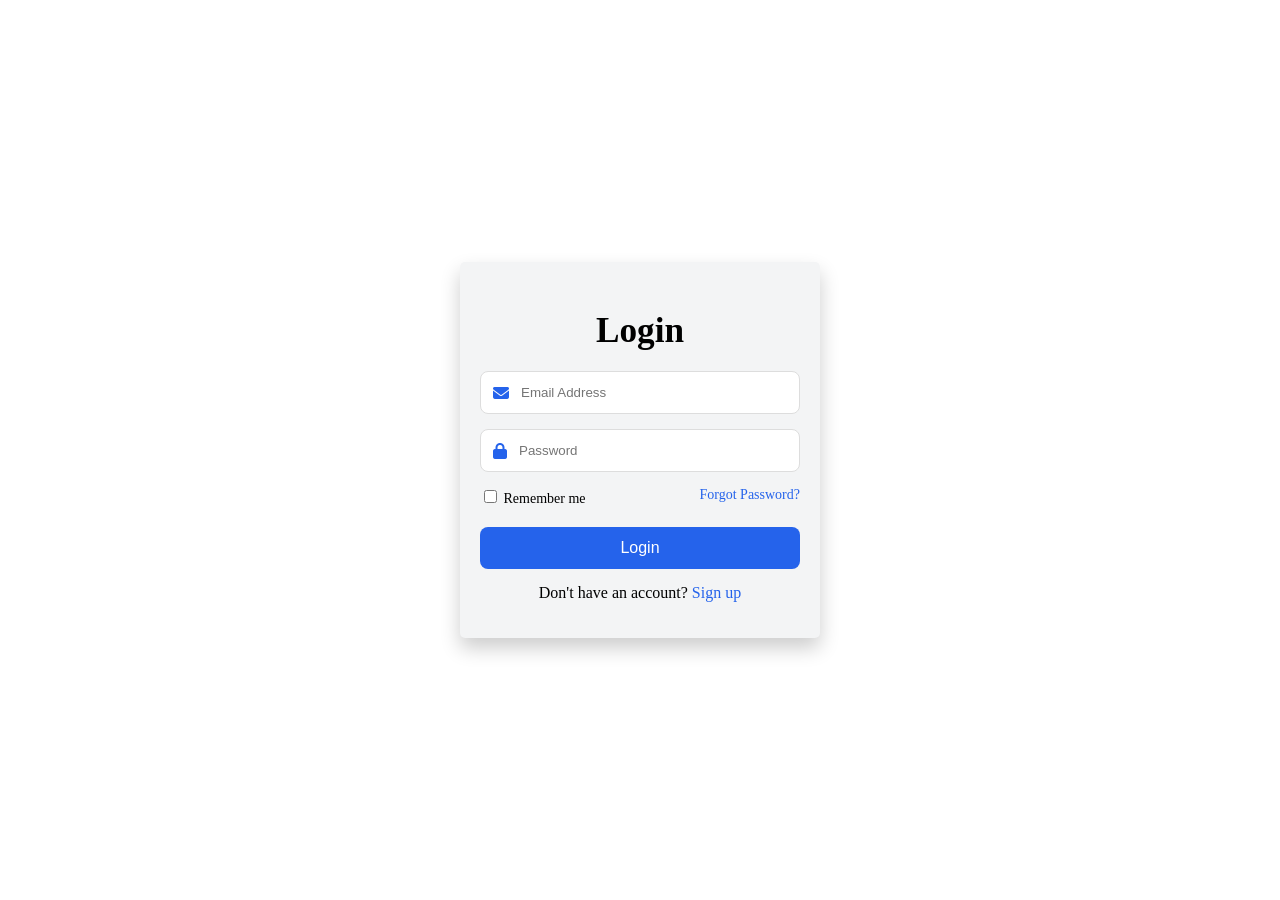
<file: login.html>
<!DOCTYPE html>
<html lang="en">
<head>
    <meta charset="UTF-8">
    <meta name="viewport" content="width=device-width, initial-scale=1.0">
    <title>Login - ElectroHub</title>
    <link rel="stylesheet" href="https://cdnjs.cloudflare.com/ajax/libs/font-awesome/6.5.0/css/all.min.css">
    <link rel="stylesheet" href="css/form.css">
    <link rel="stylesheet" href="css/responsive.css">
</head>

<body>
    <!-- LOGIN CARD -->
    <div class="login-card">

        <h2>Login</h2>
        <form id="loginForm">

            <div class="input-box">
                <i class="fa-solid fa-envelope"></i>
                <input type="email" id="email" placeholder="Email Address" >
            </div>

            <div class="input-box">
                <i class="fa-solid fa-lock"></i>
                <input type="password" id="password" placeholder="Password" >
            </div>

            <div class="options">
                <label>
                    <input type="checkbox"> Remember me
                </label>
                <a href="#">Forgot Password?</a>
            </div>

            <button  type="submit">Login</button>

            <p class="signup">
                Don't have an account? <a href="register.html">Sign up</a>
            </p>

        </form>

    </div>

</div>
<script src="js/form.js"></script>
</body>
</html>
</file>
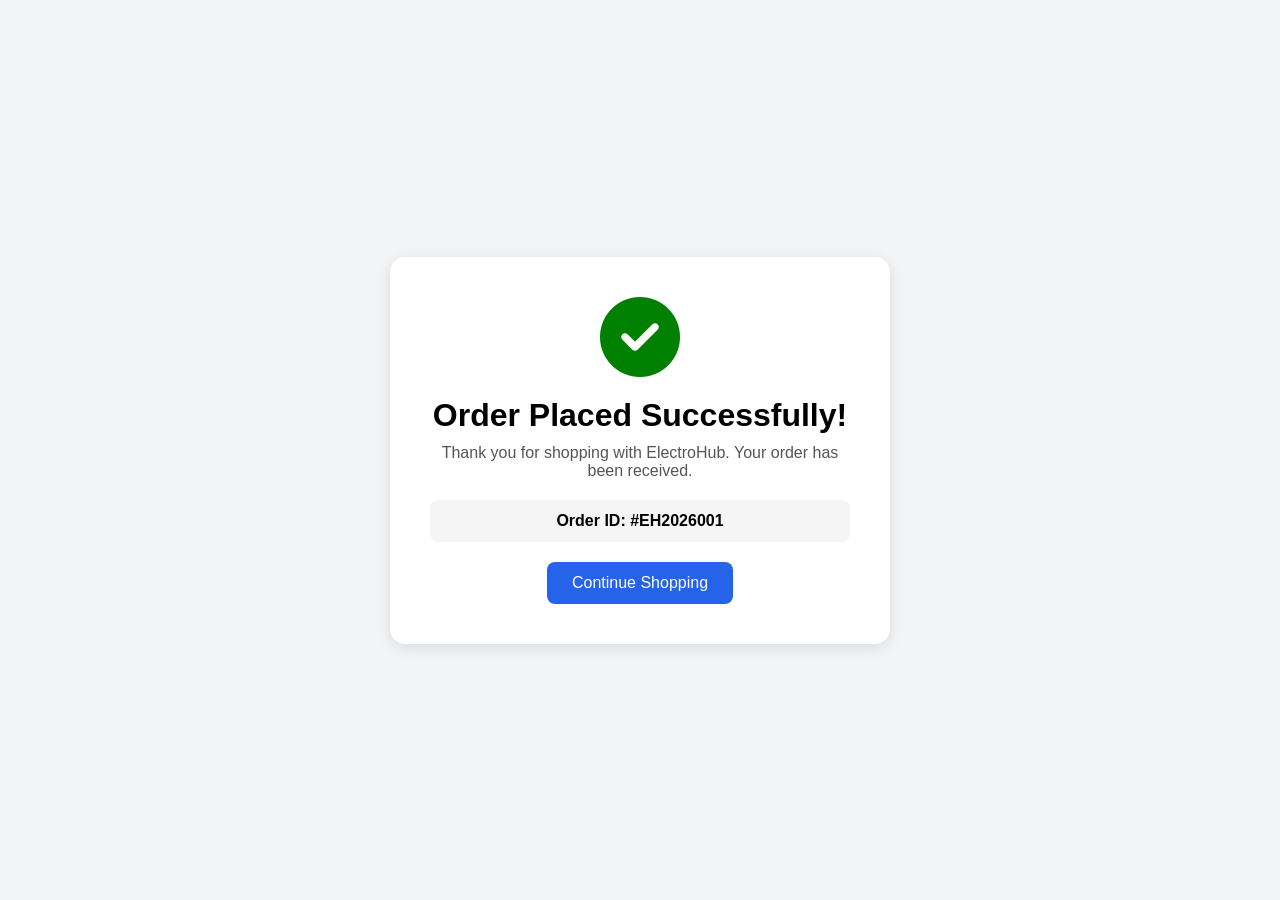
<file: order_success.html>
<!DOCTYPE html>
<html lang="en">
<head>
    <meta charset="UTF-8">
    <meta name="viewport" content="width=device-width, initial-scale=1.0">
    <title>Order Success | ElectroHub</title>

    <link rel="stylesheet" href="https://cdnjs.cloudflare.com/ajax/libs/font-awesome/6.7.2/css/all.min.css">
    <link rel="stylesheet" href="css/order-success.css">
</head>
<body>

    <div class="success-container">

        <i class="fa-solid fa-circle-check success-icon"></i>

        <h1>Order Placed Successfully!</h1>

        <p>
            Thank you for shopping with ElectroHub.
            Your order has been received.
        </p>

        <div class="order-id">
            Order ID: #EH2026001
        </div>

        <a href="index.html" class="btn">
            Continue Shopping
        </a>

    </div>

</body>
</html>
</file>
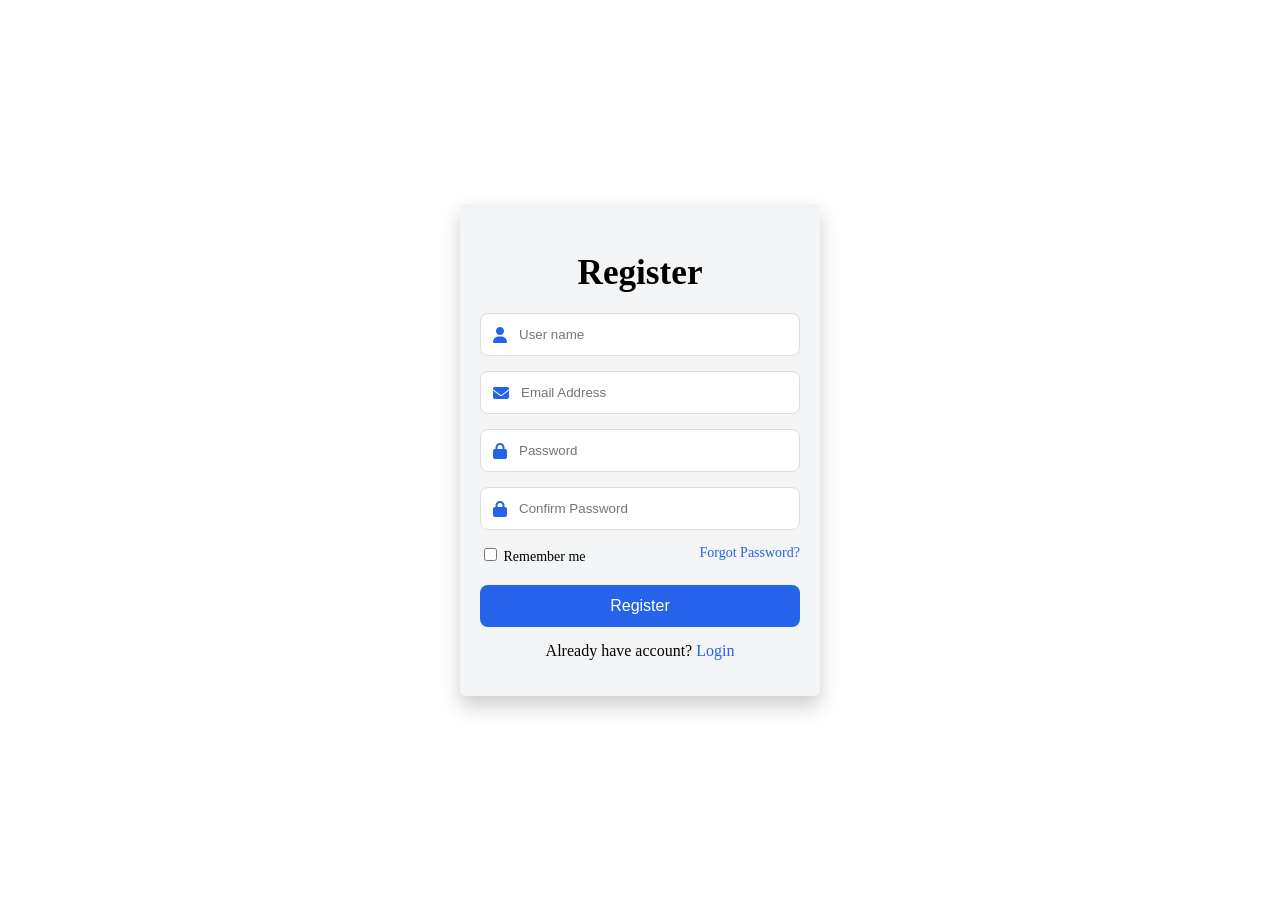
<file: register.html>
<!DOCTYPE html>
<html lang="en">
<head>
    <meta charset="UTF-8">
    <meta name="viewport" content="width=device-width, initial-scale=1.0">
    <title>Register - ElectroHub</title>
    <link rel="stylesheet" href="https://cdnjs.cloudflare.com/ajax/libs/font-awesome/6.5.0/css/all.min.css">
    <link rel="stylesheet" href="css/form.css">
    <link rel="stylesheet" href="css/responsive.css">
</head>
<body>
    <div class="register-card">

        <h2>Register</h2>
        <form id="registerForm">

            <div class="input-box">
                <i class="fa-solid fa-user"></i>
                <input type="username" id="username" placeholder="User name">
            </div>

            <div class="input-box">
                <i class="fa-solid fa-envelope"></i>
                <input type="email" id="email" placeholder="Email Address">
            </div>

            <div class="input-box">
                <i class="fa-solid fa-lock"></i>
                <input type="password" id="password" placeholder="Password">
            </div>
            <div class="input-box">
                <i class="fa-solid fa-lock"></i>
                <input type="confirmpass" id="confirmpass" placeholder="Confirm Password">
            </div>

            <div class="options">
                <label>
                    <input type="checkbox"> Remember me
                </label>
                <a href="#">Forgot Password?</a>
            </div>

            <button type="submit">Register</button>

            <p class="login">
                Already have account? <a href="login.html">Login</a>
            </p>

        </form>

    </div>

    <script src="js/form.js"></script>
</body>
</html>
</file>
<file: css/form.css>
body {
    margin: 0;
    padding: 0;
    height: 100vh;
    display: flex;
    justify-content: center;
    align-items: center;
}


.login-card,
.register-card {
    width: 25vw;
    display: flex;
    padding: 20px;
    border-radius: 5px;
    flex-direction: column;
    justify-content: center;
    background: #f3f4f5;
    box-shadow: 0 10px 20px rgba(0, 0, 0, 0.2);
}

.login-card h2,
.register-card h2 {
    font-size: 2.2em;
    margin-bottom: 20px;
    text-align: center;
}

.input-box {
    display: flex;
    align-items: center;
    background: white;
    border: 1px solid #ddd;
    padding: 12px;
    margin-bottom: 15px;
    border-radius: 8px;
}

.input-box i {
    margin-right: 10px;
    color: #2563eb;
}

.input-box input {
    border: none;
    outline: none;
    width: 100%;
}

/* OPTIONS */
.options {
    display: flex;
    justify-content: space-between;
    font-size: 14px;
    margin-bottom: 20px;
}

.options a {
    text-decoration: none;
    color: #2563eb;
}

button {
    width: 100%;
    padding: 12px;
    border: none;
    background: #2563eb;
    color: white;
    font-size: 16px;
    border-radius: 8px;
    cursor: pointer;
    transition: 0.3s;
}

button:hover {
    background: #2849b8;
}

.signup,
.login {
    margin-top: 15px;
    text-align: center;
}

.signup a,
.login a {
    color: #2563eb;
    text-decoration: none;
}
</file>
<file: css/responsive.css>
@media screen and (max-width:768px) {
    .logo {
        margin: 0 5px;
        font-size: 0.9rem;
        letter-spacing: 0;
    }

    .search-input {
        width: 0;
        padding: 10px 0;
        border: none;
        opacity: 0;
        transition: all .3s ease;
    }

    .search-input.active {
        width: 100px;
        padding: 10px 10px 10px 8px;
        border: 2px solid #ddd;
        opacity: 1;
    }

    .search-icon {
        right: 8px;

    }


    .nav-actions {
        gap: 2px;
    }

    .login-btn span {
        display: none;
    }


    .login-btn,
    .cart-btn {
        margin-right: 15px;
    }

    .nav-links {
        position: absolute;
        top: 10vh;
        left: 50%;
        transform: translateX(-50%) translateY(-20px);
        opacity: 0;
        width: 100%;
        transition: all 0.4s ease;
        display: flex;
        align-items: center;
        flex-direction: column;
        pointer-events: none;

    }

    .nav-links.active {
        display: flex;
        flex-direction: column;
        align-items: center;
        width: 100%;
        background-color: white;
        opacity: 1;
        transform: translateX(-50%) translateY(0);
        pointer-events: auto;
    }

    .hamburger {
        display: block;
        font-size: 1.6rem;
    }


    .hero {
        height: auto;
        width: 100%;
        margin-top: 10vh;
        padding: 30px 20px;
        background-position: center;
        background-image: url('../images/mobileheroim.png');

    }

    .hero-content {
        position: static;
        transform: none;
        text-align: center;
        line-height: normal;
    }

    .hero-headeing h1 {
        font-size: 2rem;
        line-height: 1.2;
    }

    .content {
        font-size: 0.95rem;
        line-height: 24px;
    }

    .hero-btn {
        display: flex;
        flex-direction: column;
        align-items: center;
        gap: 12px;
    }

    .hero-btn .btn1,
    .hero-btn .btn2 {
        width: 100%;
        max-width: 250px;
        font-size: 1rem;
    }

    .feature {
        display: flex;
        justify-content: space-around;

    }

    .column {
        grid-template-columns: repeat(1, 1fr);
    }

    .feature-icon {
        padding: 10px;

    }

    .all-category-cards {
        display: grid;
        grid-template-columns: repeat(1, 1fr)
    }

    .category-card .card-img {
        height: 300px;
    }

    .featured-title {
        font-size: 2rem;
    }

    .all-featured-cards {
        grid-template-columns: repeat(1, 1fr);
    }

    .featured-img {
        height: 250px;
    }

    .all-cards {
        grid-template-columns: repeat(2, 1fr);
    }

    .card {
        font-size: 1.1em;
    }

    .card i {
        margin-bottom: 15px;
    }

    .columns {
        grid-template-columns: repeat(2, 1fr);
        gap: 1.1em;
    }

    .footer-bottom {
        font-size: 0.7em;
    }

    .social-links a {
        font-size: 1.2em;

    }

    .category-all-cards {
        grid-template-columns: repeat(1, 1fr);
    }

    .sidebar {
        position: fixed;
        top: 70px;
        left: -250px;
        width: 250px;
        height: calc(100vh - 70px);
        background: white;
        transition: left 0.3s ease;
        z-index: 999;
    }

    .sidebar.active {

        left: 0;

    }

    #closeSidebar {
        display: block;
        font-size: 22px;
        cursor: pointer;
        margin-right: 10px;
    }

    .side-header {
        display: flex;
        justify-content: space-between;
        align-items: center;
    }

    #filterBtn {
        display: block;
        cursor: pointer;
        font-size: 1.2em;
        padding: auto;
        padding-top: 5px;
    }

    .product-card .card-img {
        height: 300px;
        background-size: contain;
    }

    /* about page  */

    .story-section {
        flex-direction: column;
    }

    .mission-container,
    .values-container {
        grid-template-columns: 1fr 1fr;
    }

    .stats {
        grid-template-columns: 1fr;
        gap: 30px;
    }

    .login-card,
    .register-card {
        width: 75vw;

    }


}


@media(max-width:480px) {

    .about-hero h1 {
        font-size: 2rem;
    }

    .mission-container,
    .values-container {
        grid-template-columns: 1fr;
    }

}

@media screen and (min-width:768px) and (max-width:1024px) {

    .logo {
        font-size: 1.2rem;
        letter-spacing: 0;
        margin-right: 15px;
    }

    .search-input {
        width: 100px;
        margin-left: 10px;
    }

    .nav-links {
        gap: 10px
    }

    .nav-actions {
        gap: 10px
    }

    .hero {
        height: auto;
        width: 100%;
        margin-top: 10vh;
        padding: 30px 20px;
        background-position: center;
        background-image: url('../images/tablets.jpg');

    }


    .hero-content {
        position: static;
        transform: none;
        text-align: center;
        line-height: normal;
    }

    .hero-headeing h1 {
        font-size: 3rem;
        line-height: 1.2;
    }

    .content {
        font-size: 1.2rem;
        line-height: 30px;
        color: #4b5563;
    }

    .hero-btn {
        display: flex;
        flex-direction: column;
        align-items: center;
        gap: 12px;
    }

    .hero-btn .btn1,
    .hero-btn .btn2 {
        width: 100%;
        max-width: 250px;
        font-size: 1rem;
    }

    .feature {
        display: flex;
        justify-content: space-around;

    }

    .column {
        /* gap: 2px; */
        grid-template-columns: repeat(2, 1fr);
    }

    .feature-icon {
        padding: 10px;
    }

    .all-category-cards {
        grid-template-columns: repeat(2, 1fr);
    }

    .category-card .card-img {
        height: 350px;
    }

    .all-featured-cards {
        grid-template-columns: repeat(2, 1fr);
    }

    .category-all-cards {
        grid-template-columns: repeat(2, 1fr);

    }

    .product-card {
        margin-bottom: 10px;
    }

    .category-all-cards .card-img {
        height: 350px;
    }

    .login-card,
    .register-card {
        width: 65vw;

    }

    .sidebar {
        position: fixed;
        top: 10vh;
        left: -250px;
        width: 250px;
        height: calc(100vh - 70px);
        background: white;
        transition: left 0.3s ease;
        z-index: 999;
    }

    .sidebar.active {
        left: 0;
    }

    #closeSidebar {
        display: block;
        font-size: 22px;
        cursor: pointer;
        margin-right: 10px;
    }

    .side-header {
        display: flex;
        justify-content: space-between;
        align-items: center;
    }

    #filterBtn {
        display: block;
        cursor: pointer;
        font-size: 1.2em;
        padding: auto;
        padding-top: 5px;
    }

}
</file>
<file: css/order-success.css>
* {
    margin: 0;
    padding: 0;
    box-sizing: border-box;
    font-family: Arial, sans-serif;
}

body {
    background: #f3f4f6;
    min-height: 100vh;
    display: flex;
    justify-content: center;
    align-items: center;
}

.success-container {
    background: white;
    width: 500px;
    max-width: 90%;
    padding: 40px;
    text-align: center;
    border-radius: 15px;
    box-shadow: 0 4px 15px rgba(0, 0, 0, 0.1);
}

.success-icon {
    font-size: 80px;
    color: green;
    margin-bottom: 20px;
}

h1 {
    margin-bottom: 10px;
}

p {
    color: #555;
    margin-bottom: 20px;
}

.order-id {
    background: #f5f5f5;
    padding: 12px;
    border-radius: 8px;
    margin-bottom: 20px;
    font-weight: bold;
}

.btn {
    display: inline-block;
    text-decoration: none;
    background: #2563eb;
    color: white;
    padding: 12px 25px;
    border-radius: 8px;
    transition: 0.3s;
}

.btn:hover {
    background: #1d4ed8;
}
</file>
